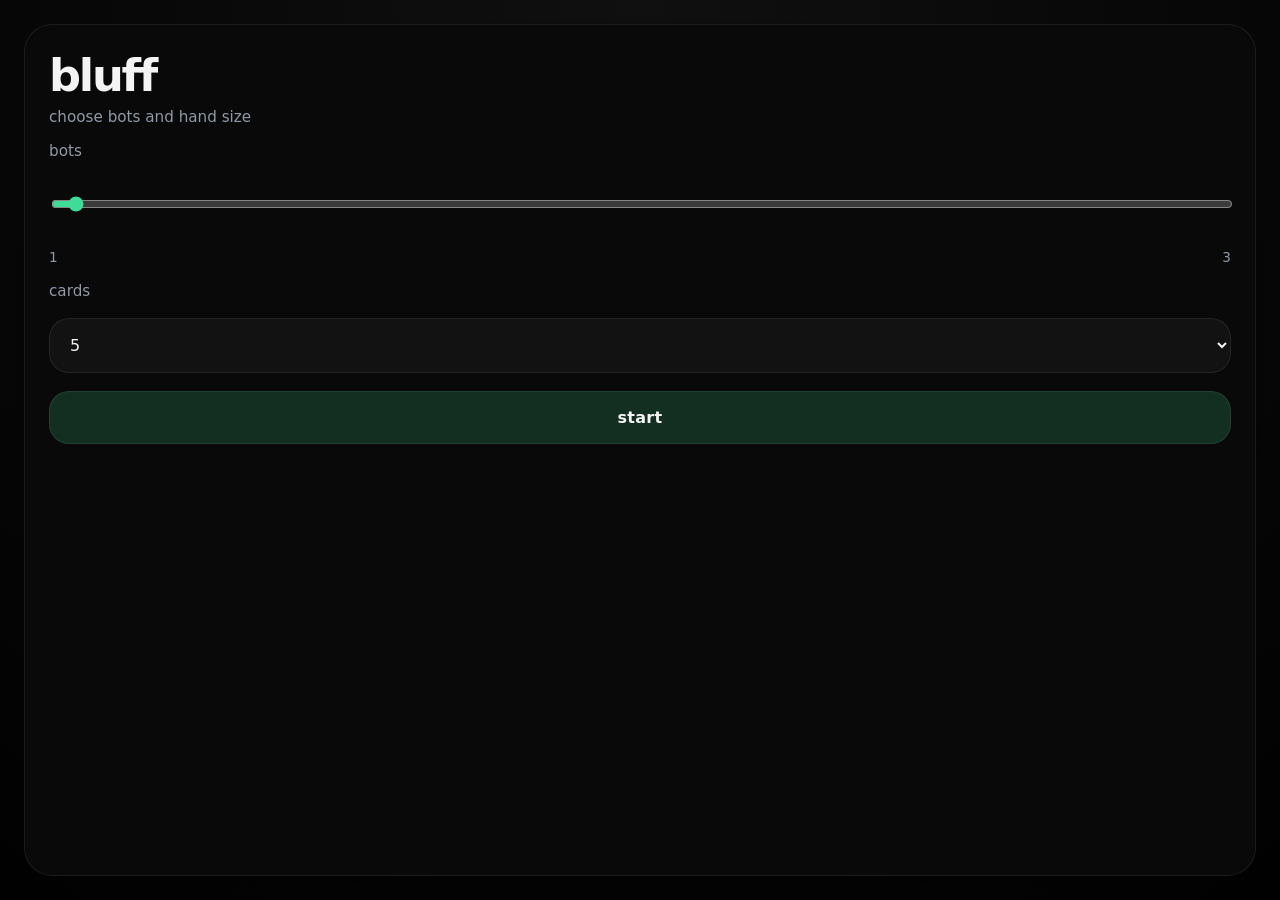
<file: index.html>
<!doctype html>
<html lang="en">
<head>
  <meta charset="utf-8">
  <title>bluff</title>
  <meta name="viewport" content="width=device-width, initial-scale=1">
  <link rel="stylesheet" href="index.css">
</head>
<body>
  <main class="page">
    <section id="setup" class="panel start-panel">
      <div class="panel-header">
        <h1>bluff</h1>
        <p>choose bots and hand size</p>
      </div>
      <div class="controls">
        <label for="botCount">bots</label>
        <input id="botCount" type="range" min="1" max="3" value="1">
        <div class="range-labels"><span>1</span><span>3</span></div>
        <label for="cardsPerPlayer">cards</label>
        <select id="cardsPerPlayer">
          <option value="5">5</option>
          <option value="7">7</option>
          <option value="10">10</option>
          <option value="auto">auto</option>
        </select>
        <button id="startBtn">start</button>
      </div>
    </section>

    <section id="game" class="panel game-panel hidden">
      <div class="board">
        <div id="centerPile" class="center-pile">center</div>
        <div id="players" class="player-list"></div>
      </div>
      <div id="humanHand" class="hand"></div>
      <div id="actionBar" class="action-bar hidden">
        <button id="playBtn" disabled>play</button>
        <button id="passBtn">pass</button>
      </div>
      <div id="log" class="log"></div>
    </section>
  </main>

  <script src="index.js"></script>
</body>
</html>
</file>
<file: index.css>
:root {
  color-scheme: dark;
  --bg: #040404;
  --panel: rgba(10, 10, 10, 0.95);
  --border: rgba(255, 255, 255, 0.08);
  --text: #f4f4f4;
  --muted: #8f99a7;
  --accent: #3ddc97;
  --accent-soft: rgba(61, 220, 151, 0.16);
}

* {
  box-sizing: border-box;
}

html,
body {
  margin: 0;
  min-height: 100%;
}

body {
  min-height: 100vh;
  display: flex;
  align-items: stretch;
  justify-content: center;
  background: radial-gradient(circle at top, #111 0%, #090909 45%, #020202 100%);
  color: var(--text);
  font-family: ui-sans-serif, system-ui, sans-serif;
  text-transform: lowercase;
}

.page {
  width: min(100%, 1280px);
  padding: 1.5rem;
  display: grid;
  gap: 1.5rem;
}

.panel {
  background: var(--panel);
  border: 1px solid var(--border);
  border-radius: 1.75rem;
  padding: 1.5rem;
  box-shadow: 0 30px 80px rgba(0, 0, 0, 0.35);
  backdrop-filter: blur(20px);
  animation: fade-in 0.45s ease;
}

.game-panel {
  min-height: calc(100vh - 4rem);
  display: grid;
  gap: 1.25rem;
}

.panel-header {
  display: grid;
  gap: 0.35rem;
  margin-bottom: 1rem;
}

.panel-header p {
  margin: 0;
  color: var(--muted);
  font-size: 0.95rem;
}

h1 {
  margin: 0;
  font-size: clamp(2.2rem, 4vw, 2.8rem);
  letter-spacing: -0.05em;
}

.controls {
  display: grid;
  gap: 1.1rem;
}

label {
  font-size: 0.95rem;
  color: var(--muted);
}

input[type='range'],
select,
button {
  width: 100%;
  border: 1px solid var(--border);
  border-radius: 1.25rem;
  background: rgba(255, 255, 255, 0.04);
  color: var(--text);
  padding: 1rem 1rem;
  font: inherit;
}

input[type='range'] {
  accent-color: var(--accent);
}

.range-labels {
  display: flex;
  justify-content: space-between;
  color: var(--muted);
  font-size: 0.85rem;
}

button {
  font-weight: 700;
  letter-spacing: 0.02em;
  background: rgba(61, 220, 151, 0.18);
  transition: transform 0.2s ease, background 0.2s ease, box-shadow 0.2s ease;
}

button:hover {
  transform: translateY(-1px);
  background: var(--accent-soft);
}

button:disabled {
  opacity: 0.45;
  cursor: not-allowed;
}

button:focus-visible,
select:focus-visible,
input:focus-visible {
  outline: 2px solid rgba(61, 220, 151, 0.8);
  outline-offset: 2px;
}

.board {
  display: grid;
  gap: 1rem;
}

.player-list {
  display: grid;
  grid-template-columns: repeat(auto-fit, minmax(12rem, 1fr));
  gap: 1rem;
}

.player {
  padding: 1.1rem;
  background: rgba(255, 255, 255, 0.04);
  border: 1px solid rgba(255, 255, 255, 0.06);
  border-radius: 1.35rem;
  text-align: center;
  transition: transform 0.25s ease, border-color 0.25s ease, box-shadow 0.25s ease;
}

.player.active {
  border-color: var(--accent);
  box-shadow: 0 0 0 1px rgba(61, 220, 151, 0.16);
  transform: translateY(-3px);
}

.center-pile {
  min-height: 10rem;
  border-radius: 1.75rem;
  display: grid;
  place-items: center;
  border: 1px solid rgba(255, 255, 255, 0.08);
  background: rgba(255, 255, 255, 0.03);
  font-size: 1rem;
  transition: transform 0.25s ease, box-shadow 0.25s ease;
}

.center-pile.pulse {
  transform: scale(1.04);
  box-shadow: 0 0 0 1px rgba(61, 220, 151, 0.16);
}

.hand {
  display: grid;
  grid-template-columns: repeat(auto-fit, minmax(6rem, 1fr));
  gap: 1rem;
}

.card {
  min-height: 8rem;
  aspect-ratio: 0.7;
  position: relative;
  perspective: 900px;
}

.card-inner {
  position: absolute;
  inset: 0;
  border-radius: 1.5rem;
  background: linear-gradient(180deg, rgba(61, 220, 151, 0.12), rgba(255, 255, 255, 0.05));
  border: 1px solid rgba(255, 255, 255, 0.1);
  display: grid;
  place-items: center;
  color: var(--text);
  font-size: 1.05rem;
  font-weight: 800;
  transform-style: preserve-3d;
  transition: transform 0.35s ease, box-shadow 0.35s ease, border-color 0.35s ease;
  box-shadow: 0 20px 40px rgba(0, 0, 0, 0.28);
}

.card:hover .card-inner {
  transform: translateY(-0.65rem) rotateX(12deg) rotateY(8deg);
  box-shadow: 0 30px 60px rgba(0, 0, 0, 0.32);
}

.card.selected .card-inner {
  transform: translateY(-0.85rem) rotateX(15deg) rotateY(-5deg);
  border-color: var(--accent);
  box-shadow: 0 30px 80px rgba(61, 220, 151, 0.24);
}

.card-face {
  position: absolute;
  inset: 0;
  display: grid;
  place-items: center;
  backface-visibility: hidden;
  border-radius: 1.5rem;
}

.card-front {
  background: linear-gradient(180deg, rgba(30, 30, 30, 0.92), rgba(10, 10, 10, 0.98));
}

.card-back {
  background: radial-gradient(circle at 30% 30%, rgba(61, 220, 151, 0.18), transparent 42%),
              linear-gradient(180deg, rgba(255, 255, 255, 0.06), rgba(255, 255, 255, 0.02));
  transform: rotateY(180deg);
}

.card-inner::before {
  content: '';
  position: absolute;
  inset: 0;
  border-radius: 1.5rem;
  background: radial-gradient(circle at top left, rgba(255, 255, 255, 0.2), transparent 32%);
  opacity: 0.16;
  pointer-events: none;
}

.action-bar {
  display: grid;
  grid-template-columns: repeat(2, minmax(0, 1fr));
  gap: 1rem;
}

.log {
  margin-top: 0.5rem;
  font-size: 0.95rem;
  color: var(--accent);
  min-height: 1.4rem;
}

.hidden {
  display: none !important;
}

@keyframes fade-in {
  from {
    opacity: 0;
    transform: translateY(12px);
  }
  to {
    opacity: 1;
    transform: translateY(0);
  }
}
</file>
